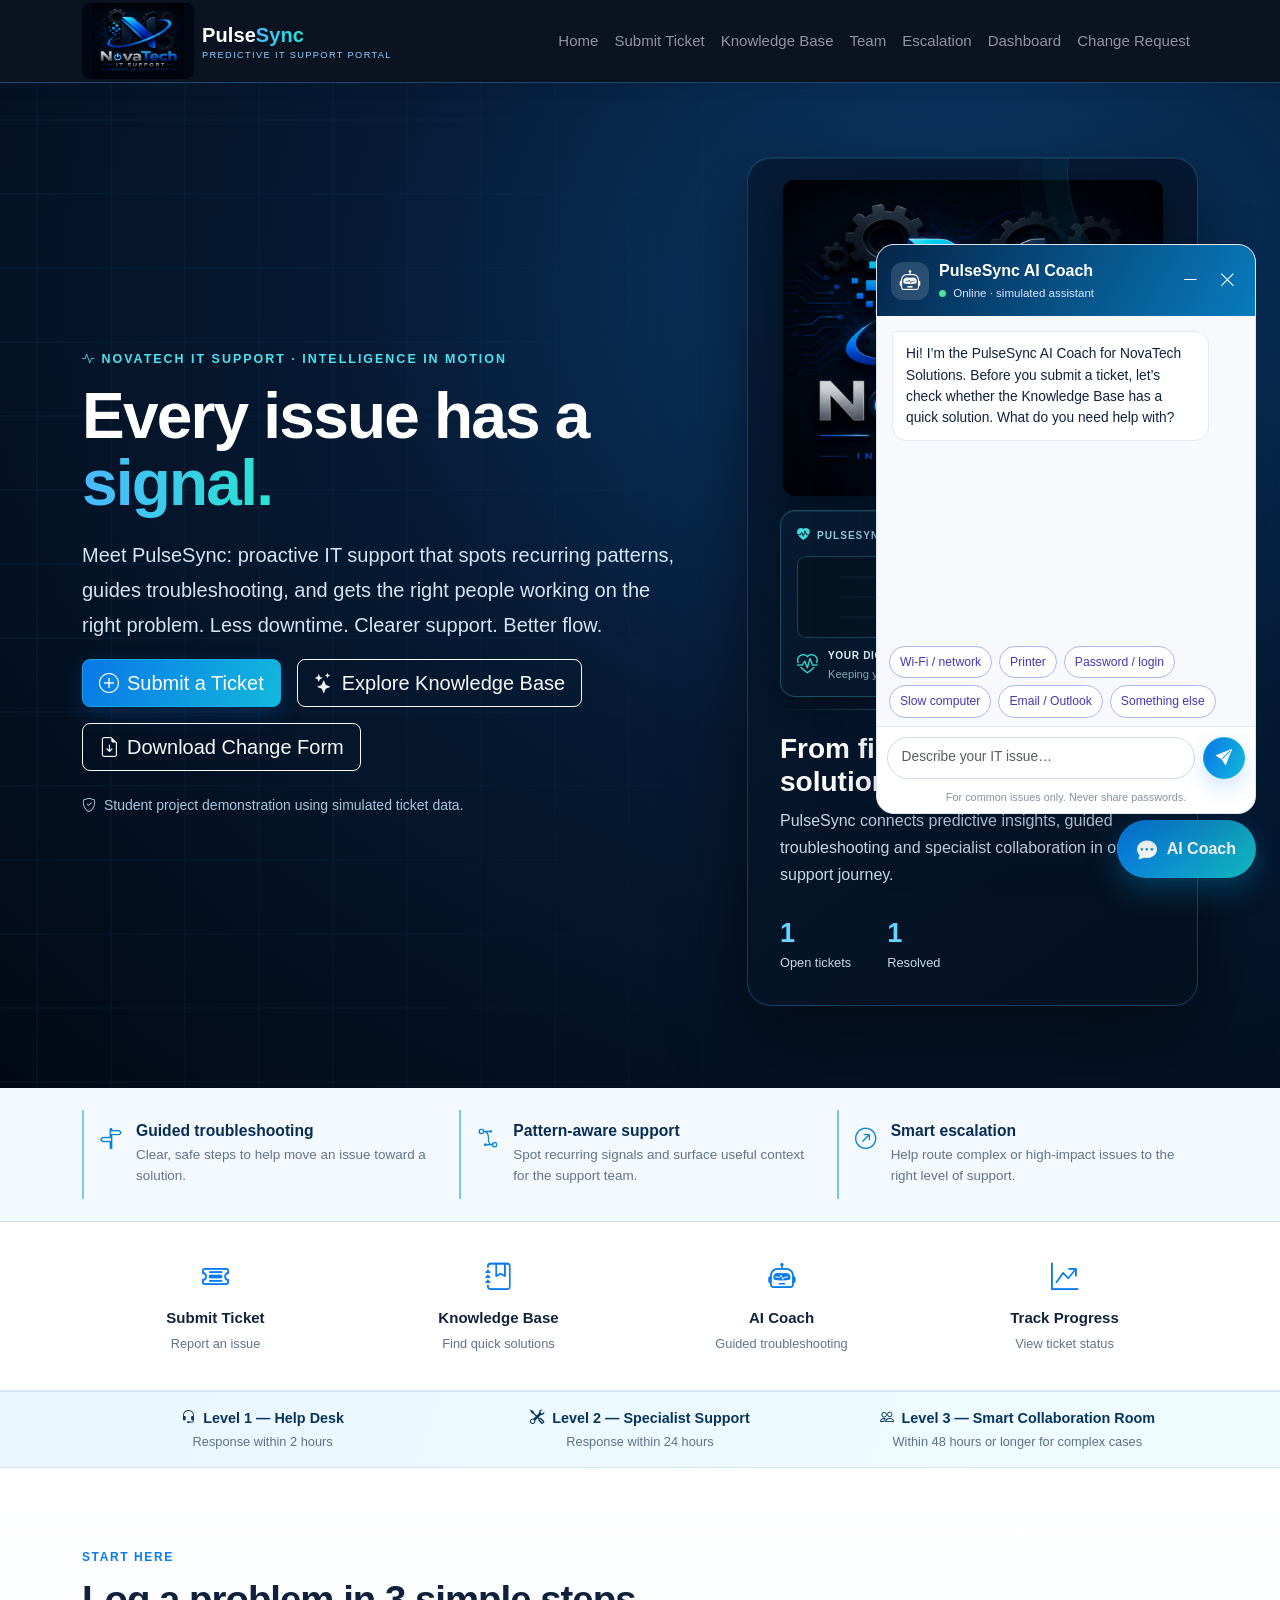
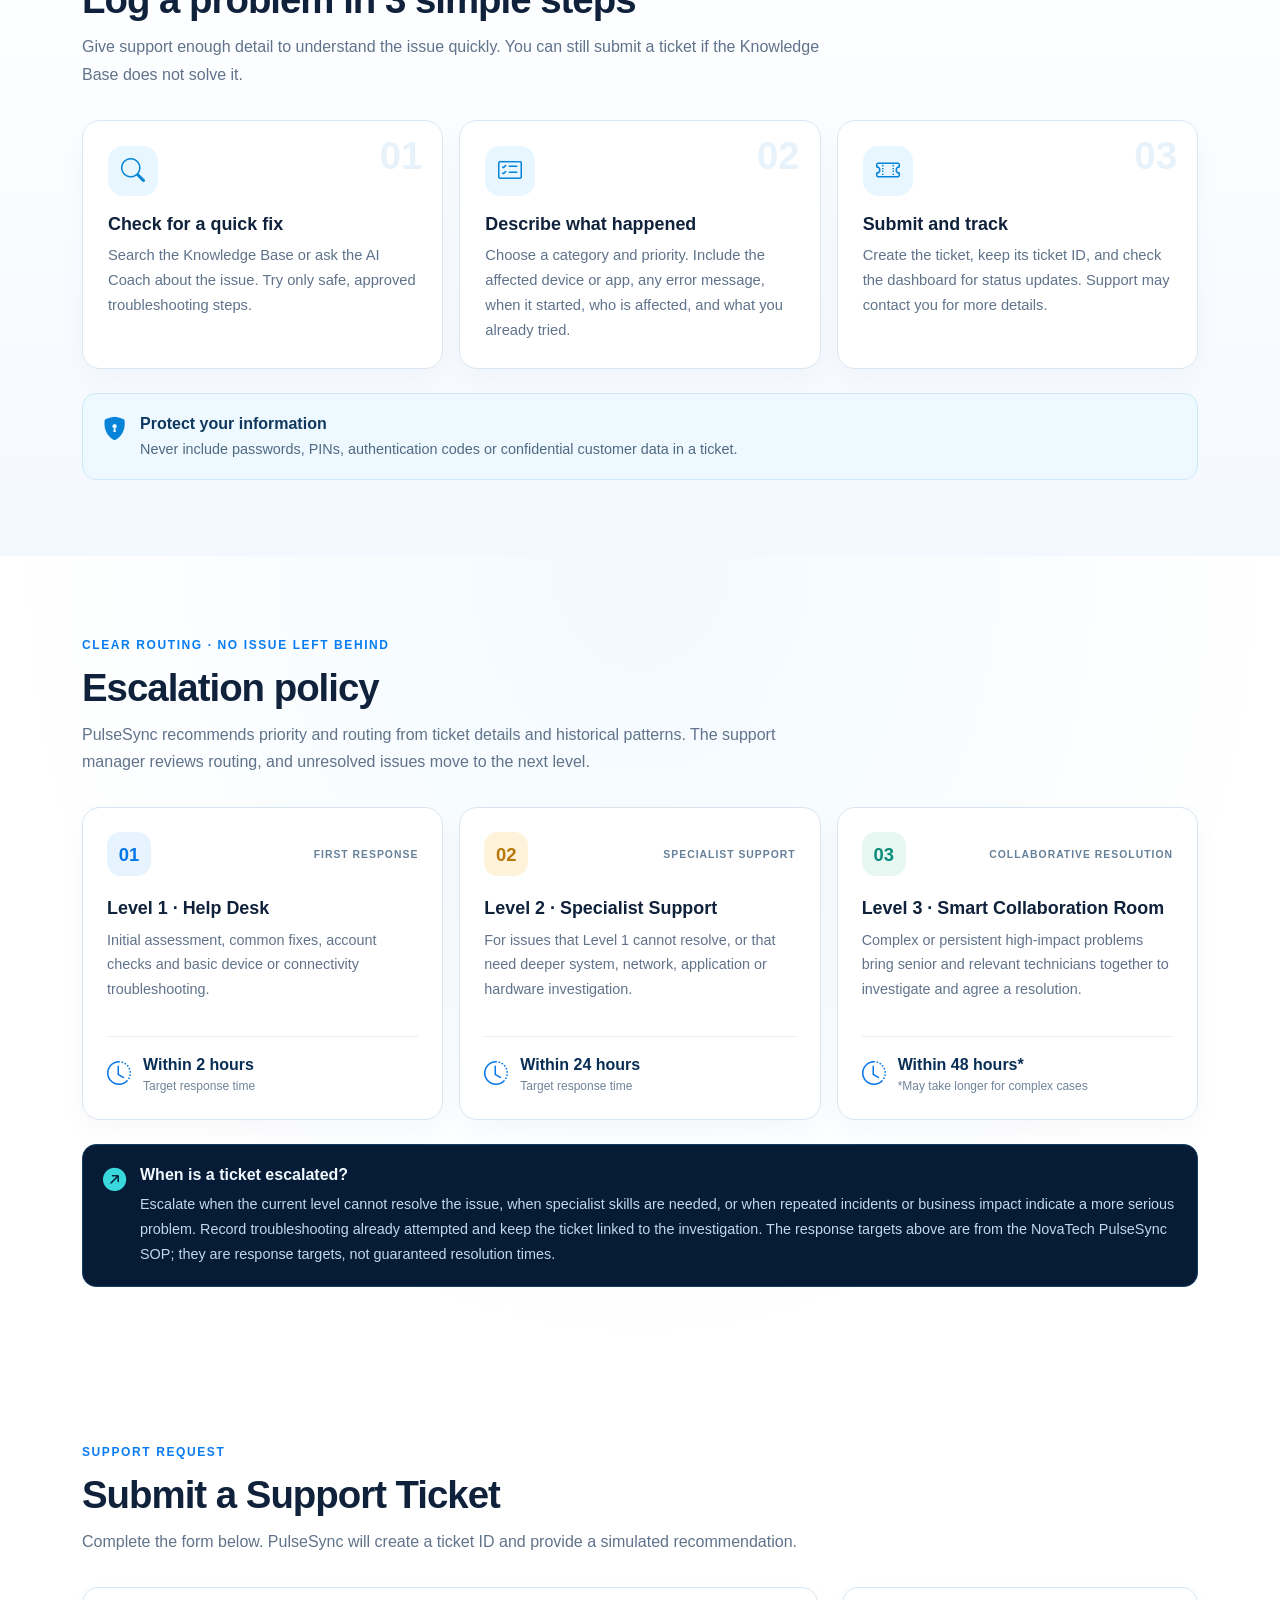
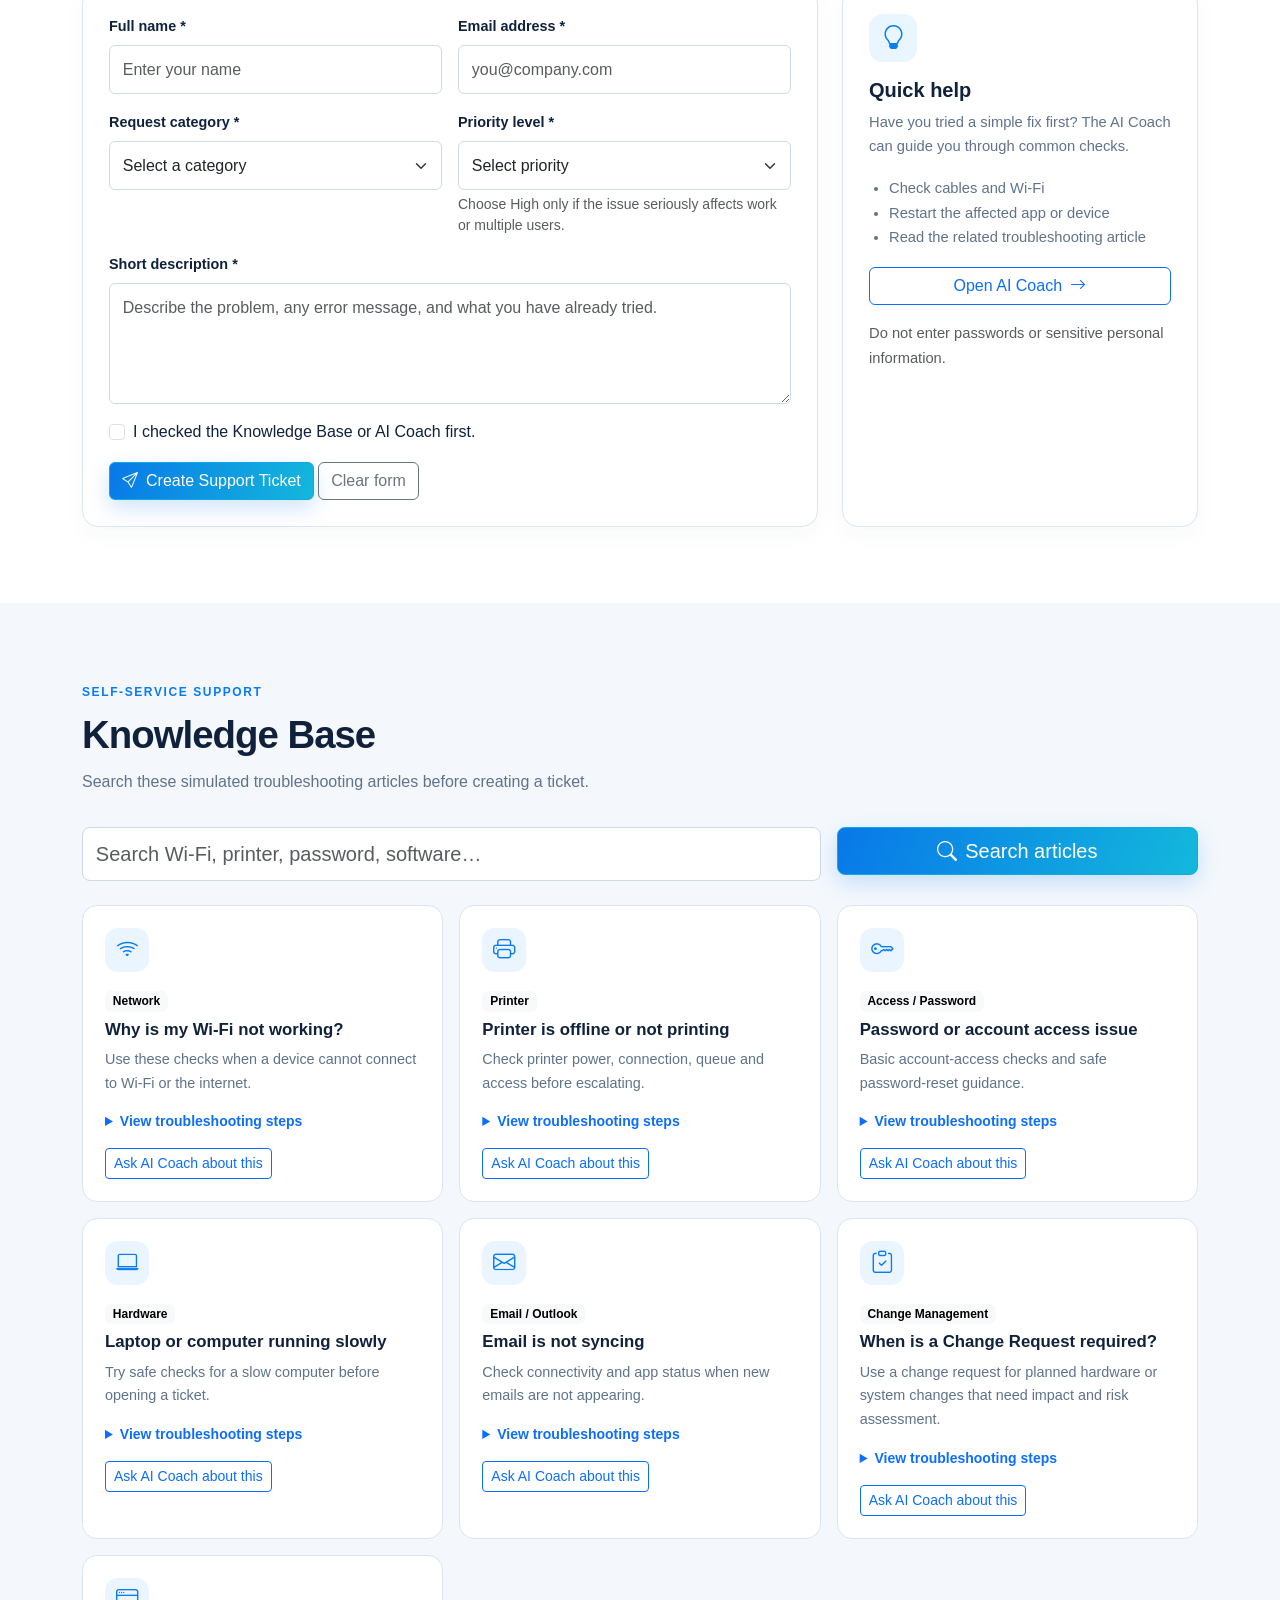
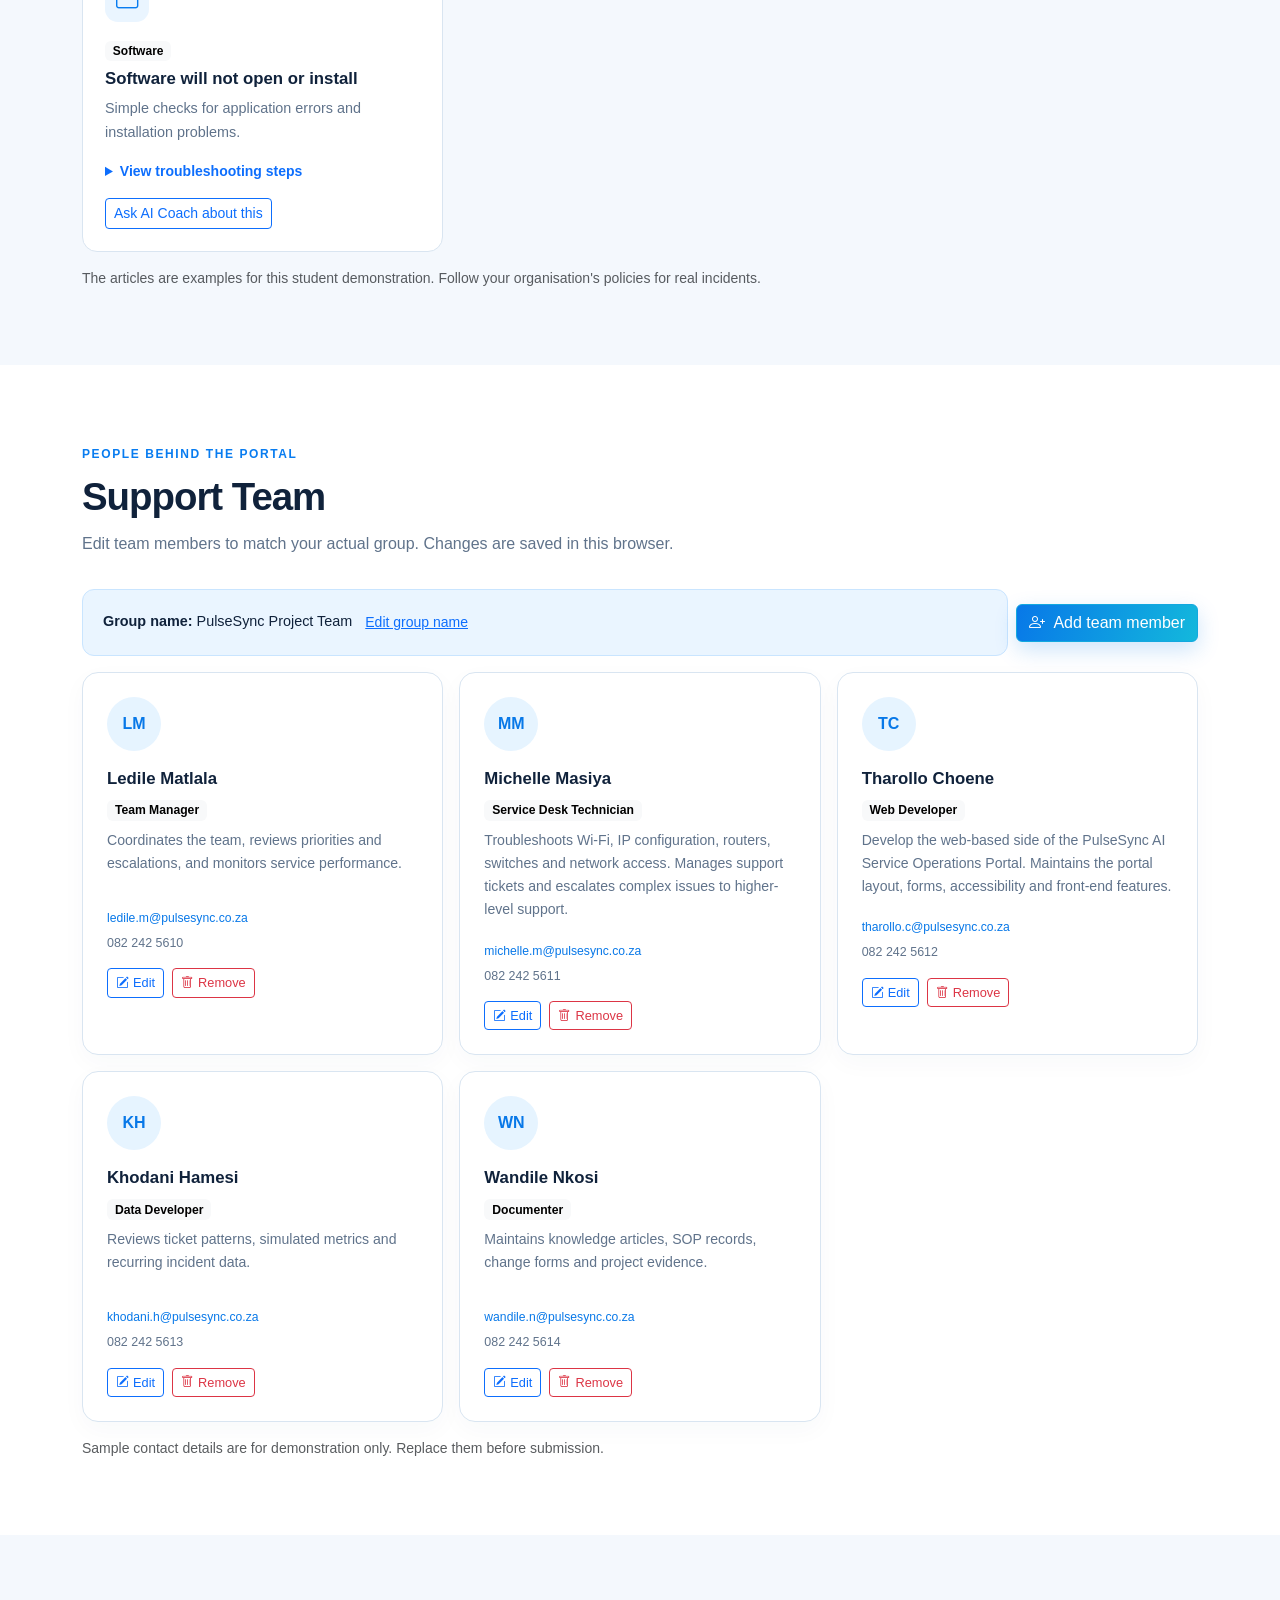
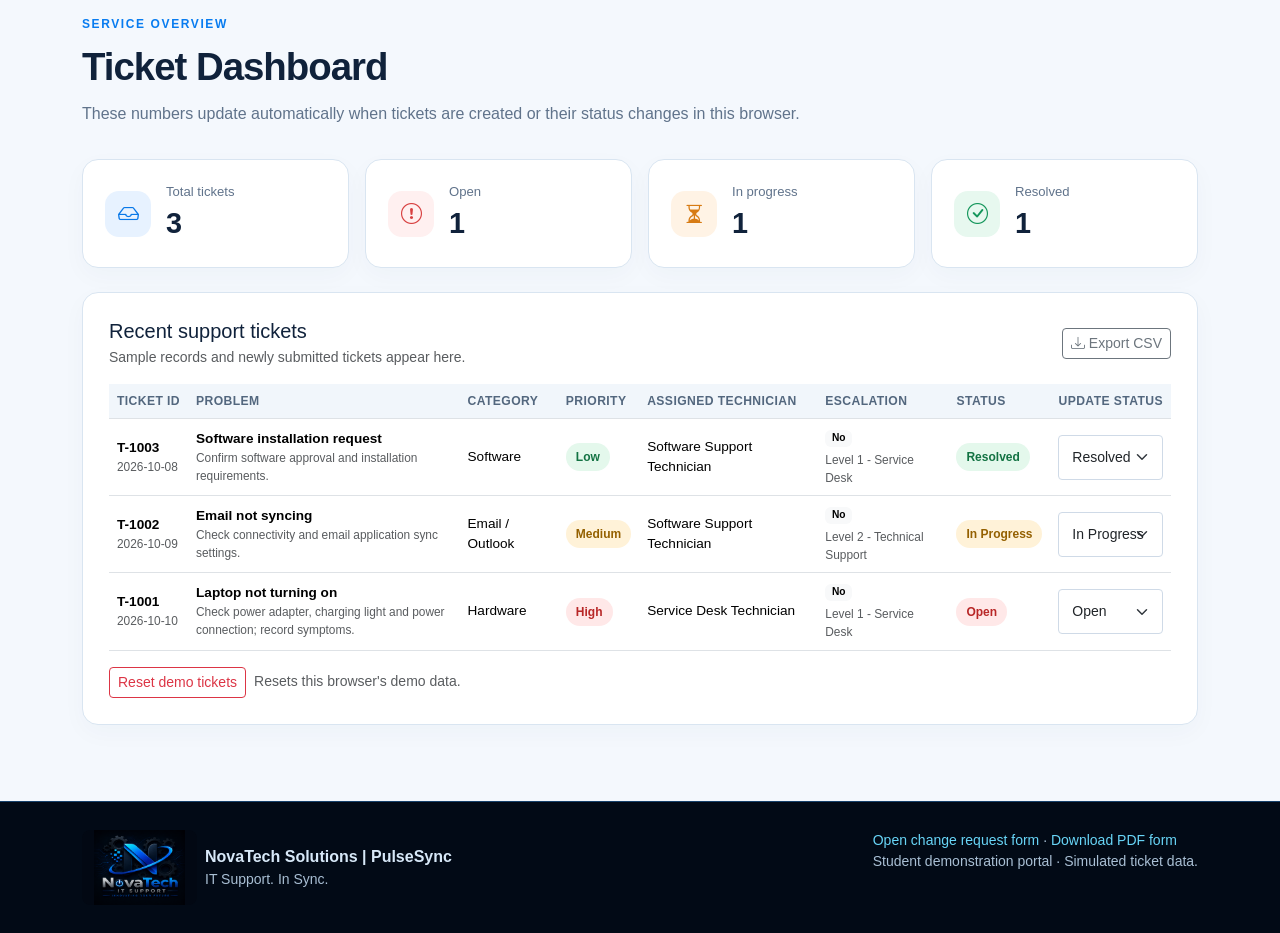
<file: pulsesync_website/index.html>
<!doctype html>
<html lang="en">
<head>
  <meta charset="utf-8"><meta name="viewport" content="width=device-width, initial-scale=1">
  <meta name="description" content="NovaTech Solutions PulseSync simulated IT service portal">
  <title>NovaTech Solutions | PulseSync IT Service Portal</title>
  <link href="https://cdn.jsdelivr.net/npm/bootstrap@5.3.3/dist/css/bootstrap.min.css" rel="stylesheet">
  <link href="https://cdn.jsdelivr.net/npm/bootstrap-icons@1.11.3/font/bootstrap-icons.min.css" rel="stylesheet">
  <link href="styles.css" rel="stylesheet">
</head>
<body>
<nav class="navbar navbar-expand-lg navbar-dark sticky-top site-nav">
  <div class="container"><a class="navbar-brand fw-bold d-flex align-items-center gap-2" href="#home"><img src="novatech-logo.png" class="brand-logo novatech-brand-logo" alt="NovaTech IT Support — Innovating Your Future"><span>Pulse<span class="brand-blue">Sync</span><small class="brand-subtitle d-block">PREDICTIVE IT SUPPORT PORTAL</small></span></a>
    <button class="navbar-toggler" type="button" data-bs-toggle="collapse" data-bs-target="#navMenu" aria-label="Toggle navigation"><span class="navbar-toggler-icon"></span></button>
    <div class="collapse navbar-collapse" id="navMenu"><ul class="navbar-nav ms-auto align-items-lg-center">
      <li class="nav-item"><a class="nav-link" href="#home">Home</a></li><li class="nav-item"><a class="nav-link" href="#submit-ticket">Submit Ticket</a></li><li class="nav-item"><a class="nav-link" href="#knowledge-base">Knowledge Base</a></li><li class="nav-item"><a class="nav-link" href="#team">Team</a></li><li class="nav-item"><a class="nav-link" href="#escalation-policy">Escalation</a></li><li class="nav-item"><a class="nav-link" href="#dashboard">Dashboard</a></li><li class="nav-item"><a class="nav-link" href="change-request.html">Change Request</a></li>
    </ul></div>
  </div>
</nav>
<main>
<section id="home" class="hero-section"><div class="container"><div class="row align-items-center g-4"><div class="col-lg-7"><span class="eyebrow"><i class="bi bi-activity"></i> NOVATECH IT SUPPORT · INTELLIGENCE IN MOTION</span><h1>Every issue has a <span>signal.</span></h1><p class="lead">Meet PulseSync: proactive IT support that spots recurring patterns, guides troubleshooting, and gets the right people working on the right problem. Less downtime. Clearer support. Better flow.</p><div class="d-flex flex-wrap gap-3"><a class="btn btn-primary btn-lg" href="#submit-ticket"><i class="bi bi-plus-circle me-2"></i>Submit a Ticket</a><a class="btn btn-outline-light btn-lg" href="#knowledge-base"><i class="bi bi-stars me-2"></i>Explore Knowledge Base</a><a class="btn btn-outline-light btn-lg" href="Change_Request_Form.pdf" download><i class="bi bi-file-earmark-arrow-down me-2"></i>Download Change Form</a></div><p class="small mt-4 mb-0 hero-note"><i class="bi bi-shield-check me-2"></i>Student project demonstration using simulated ticket data.</p></div><div class="col-lg-5"><div class="hero-card hero-brand-card"><img src="novatech-logo.png" class="hero-brand-image" alt="NovaTech IT Support — Innovating Your Future"><div class="life-monitor" role="img" aria-label="PulseSync life monitor illustration with a steady digital pulse"><div class="monitor-top"><span><i class="bi bi-heart-pulse-fill"></i> PULSESYNC · LIFE MONITOR</span><span class="monitor-status"><i></i> IN RHYTHM</span></div><div class="monitor-screen"><svg viewBox="0 0 240 72" aria-hidden="true" focusable="false"><path class="monitor-grid-line" d="M0 18H240M0 36H240M0 54H240M40 0V72M80 0V72M120 0V72M160 0V72M200 0V72"></path><path class="monitor-trace" d="M0 38H34L45 38L55 27L64 49L76 10L89 61L101 34L110 38H143L154 38L165 27L174 49L186 10L199 61L211 34L220 38H240"></path></svg></div><div class="monitor-readout"><i class="bi bi-heart-pulse"></i><span><strong>YOUR DIGITAL LIFE, IN RHYTHM</strong><small>Keeping your workday flowing</small></span><span class="monitor-flow">STEADY<br><small>FLOW</small></span></div></div><div class="hero-card-divider"></div><h3>From first signal to final solution.</h3><p>PulseSync connects predictive insights, guided troubleshooting and specialist collaboration in one support journey.</p><div class="mini-stats"><div><strong id="heroOpen">0</strong><span>Open tickets</span></div><div><strong id="heroResolved">0</strong><span>Resolved</span></div></div></div></div></div></div></section>
<section class="capability-strip" aria-label="PulseSync support capabilities"><div class="container"><div class="row g-3"><div class="col-md-4"><article class="capability-item"><i class="bi bi-signpost-split" aria-hidden="true"></i><div><h2>Guided troubleshooting</h2><p>Clear, safe steps to help move an issue toward a solution.</p></div></article></div><div class="col-md-4"><article class="capability-item"><i class="bi bi-bezier2" aria-hidden="true"></i><div><h2>Pattern-aware support</h2><p>Spot recurring signals and surface useful context for the support team.</p></div></article></div><div class="col-md-4"><article class="capability-item"><i class="bi bi-arrow-up-right-circle" aria-hidden="true"></i><div><h2>Smart escalation</h2><p>Help route complex or high-impact issues to the right level of support.</p></div></article></div></div></div></section>
<section class="feature-strip"><div class="container"><div class="row g-3 text-center"><div class="col-6 col-lg-3"><a href="#submit-ticket" class="feature-link"><i class="bi bi-ticket-detailed"></i><strong>Submit Ticket</strong><span>Report an issue</span></a></div><div class="col-6 col-lg-3"><a href="#knowledge-base" class="feature-link"><i class="bi bi-journal-bookmark"></i><strong>Knowledge Base</strong><span>Find quick solutions</span></a></div><div class="col-6 col-lg-3"><button class="feature-link feature-button" id="openChatFeature"><i class="bi bi-robot"></i><strong>AI Coach</strong><span>Guided troubleshooting</span></button></div><div class="col-6 col-lg-3"><a href="#dashboard" class="feature-link"><i class="bi bi-graph-up-arrow"></i><strong>Track Progress</strong><span>View ticket status</span></a></div></div></div></section>
<section class="sla-strip py-3"><div class="container"><div class="row g-3 text-center"><div class="col-12 col-md-4"><strong><i class="bi bi-headset me-2"></i>Level 1 — Help Desk</strong><span>Response within 2 hours</span></div><div class="col-12 col-md-4"><strong><i class="bi bi-tools me-2"></i>Level 2 — Specialist Support</strong><span>Response within 24 hours</span></div><div class="col-12 col-md-4"><strong><i class="bi bi-people me-2"></i>Level 3 — Smart Collaboration Room</strong><span>Within 48 hours or longer for complex cases</span></div></div></div></section>
<section id="how-to-log" class="section-pad howto-section"><div class="container"><div class="section-heading"><span class="eyebrow-dark">START HERE</span><h2>Log a problem in 3 simple steps</h2><p>Give support enough detail to understand the issue quickly. You can still submit a ticket if the Knowledge Base does not solve it.</p></div><div class="row g-3"><div class="col-md-4"><article class="howto-card"><span class="step-number">01</span><div class="howto-icon"><i class="bi bi-search"></i></div><h3>Check for a quick fix</h3><p>Search the Knowledge Base or ask the AI Coach about the issue. Try only safe, approved troubleshooting steps.</p></article></div><div class="col-md-4"><article class="howto-card"><span class="step-number">02</span><div class="howto-icon"><i class="bi bi-card-checklist"></i></div><h3>Describe what happened</h3><p>Choose a category and priority. Include the affected device or app, any error message, when it started, who is affected, and what you already tried.</p></article></div><div class="col-md-4"><article class="howto-card"><span class="step-number">03</span><div class="howto-icon"><i class="bi bi-ticket-perforated"></i></div><h3>Submit and track</h3><p>Create the ticket, keep its ticket ID, and check the dashboard for status updates. Support may contact you for more details.</p></article></div></div><div class="safety-note mt-4"><i class="bi bi-shield-lock-fill"></i><div><strong>Protect your information</strong><span>Never include passwords, PINs, authentication codes or confidential customer data in a ticket.</span></div></div></div></section>
<section id="escalation-policy" class="section-pad escalation-section"><div class="container"><div class="section-heading"><span class="eyebrow-dark">CLEAR ROUTING · NO ISSUE LEFT BEHIND</span><h2>Escalation policy</h2><p>PulseSync recommends priority and routing from ticket details and historical patterns. The support manager reviews routing, and unresolved issues move to the next level.</p></div><div class="row g-3"><div class="col-lg-4"><article class="escalation-card level-one"><div class="level-top"><span class="level-number">01</span><span class="level-tag">FIRST RESPONSE</span></div><h3>Level 1 · Help Desk</h3><p>Initial assessment, common fixes, account checks and basic device or connectivity troubleshooting.</p><div class="response-time"><i class="bi bi-clock-history"></i><span><strong>Within 2 hours</strong><small>Target response time</small></span></div></article></div><div class="col-lg-4"><article class="escalation-card level-two"><div class="level-top"><span class="level-number">02</span><span class="level-tag">SPECIALIST SUPPORT</span></div><h3>Level 2 · Specialist Support</h3><p>For issues that Level 1 cannot resolve, or that need deeper system, network, application or hardware investigation.</p><div class="response-time"><i class="bi bi-clock-history"></i><span><strong>Within 24 hours</strong><small>Target response time</small></span></div></article></div><div class="col-lg-4"><article class="escalation-card level-three"><div class="level-top"><span class="level-number">03</span><span class="level-tag">COLLABORATIVE RESOLUTION</span></div><h3>Level 3 · Smart Collaboration Room</h3><p>Complex or persistent high-impact problems bring senior and relevant technicians together to investigate and agree a resolution.</p><div class="response-time"><i class="bi bi-clock-history"></i><span><strong>Within 48 hours*</strong><small>*May take longer for complex cases</small></span></div></article></div></div><div class="escalation-rule mt-4"><i class="bi bi-arrow-up-right-circle-fill"></i><div><strong>When is a ticket escalated?</strong><p class="mb-0">Escalate when the current level cannot resolve the issue, when specialist skills are needed, or when repeated incidents or business impact indicate a more serious problem. Record troubleshooting already attempted and keep the ticket linked to the investigation. The response targets above are from the NovaTech PulseSync SOP; they are response targets, not guaranteed resolution times.</p></div></div></div></section>
<section id="submit-ticket" class="section-pad"><div class="container"><div class="section-heading"><span class="eyebrow-dark">SUPPORT REQUEST</span><h2>Submit a Support Ticket</h2><p>Complete the form below. PulseSync will create a ticket ID and provide a simulated recommendation.</p></div><div class="row g-4"><div class="col-lg-8"><div class="panel"><form id="ticketForm"><div class="row g-3"><div class="col-md-6"><label for="fullName" class="form-label">Full name *</label><input id="fullName" class="form-control" required placeholder="Enter your name"></div><div class="col-md-6"><label for="email" class="form-label">Email address *</label><input id="email" type="email" class="form-control" required placeholder="you@company.com"></div><div class="col-md-6"><label for="category" class="form-label">Request category *</label><select id="category" class="form-select" required><option value="">Select a category</option><option>Network</option><option>Hardware</option><option>Software</option><option>Access / Password</option><option>Email / Outlook</option><option>Printer</option><option>Other</option></select></div><div class="col-md-6"><label for="priority" class="form-label">Priority level *</label><select id="priority" class="form-select" required><option value="">Select priority</option><option>Low</option><option>Medium</option><option>High</option></select><div class="form-text">Choose High only if the issue seriously affects work or multiple users.</div></div><div class="col-12"><label for="description" class="form-label">Short description *</label><textarea id="description" class="form-control" rows="4" required placeholder="Describe the problem, any error message, and what you have already tried."></textarea></div><div class="col-12"><div class="form-check"><input class="form-check-input" type="checkbox" id="triedKB"><label class="form-check-label" for="triedKB">I checked the Knowledge Base or AI Coach first.</label></div></div><div class="col-12"><button class="btn btn-primary" type="submit"><i class="bi bi-send me-2"></i>Create Support Ticket</button> <button class="btn btn-outline-secondary" type="reset">Clear form</button></div></div></form><div id="ticketSuccess" class="alert alert-success mt-4 d-none" role="status"></div></div></div><div class="col-lg-4"><aside class="side-help"><div class="help-icon"><i class="bi bi-lightbulb"></i></div><h3>Quick help</h3><p>Have you tried a simple fix first? The AI Coach can guide you through common checks.</p><ul><li>Check cables and Wi-Fi</li><li>Restart the affected app or device</li><li>Read the related troubleshooting article</li></ul><button class="btn btn-outline-primary w-100" id="openChatSide">Open AI Coach <i class="bi bi-arrow-right ms-1"></i></button><p class="small text-muted mt-3 mb-0">Do not enter passwords or sensitive personal information.</p></aside></div></div></div></section>
<section id="knowledge-base" class="section-pad section-muted"><div class="container"><div class="section-heading"><span class="eyebrow-dark">SELF-SERVICE SUPPORT</span><h2>Knowledge Base</h2><p>Search these simulated troubleshooting articles before creating a ticket.</p></div><div class="row g-3 mb-4"><div class="col-md-8"><input id="kbSearch" class="form-control form-control-lg" placeholder="Search Wi-Fi, printer, password, software…" aria-label="Search knowledge base"></div><div class="col-md-4"><button class="btn btn-primary btn-lg w-100" id="kbSearchButton"><i class="bi bi-search me-2"></i>Search articles</button></div></div><div id="kbArticles" class="row g-3"></div><div class="small text-muted mt-3">The articles are examples for this student demonstration. Follow your organisation's policies for real incidents.</div></div></section>
<section id="team" class="section-pad"><div class="container"><div class="section-heading"><span class="eyebrow-dark">PEOPLE BEHIND THE PORTAL</span><h2>Support Team</h2><p>Edit team members to match your actual group. Changes are saved in this browser.</p></div>
<div class="d-flex flex-wrap justify-content-between align-items-center gap-2 mb-3"><div class="group-note flex-grow-1"><strong>Group name:</strong> <span id="groupNameText">PulseSync Project Team</span> <button class="btn btn-sm btn-link" id="editGroupName">Edit group name</button></div><button class="btn btn-primary" id="addMemberBtn"><i class="bi bi-person-plus me-2"></i>Add team member</button></div>
<p id="teamStorageNotice" class="alert alert-warning d-none" role="status" aria-live="polite"></p>
<div id="teamCards" class="row g-3"></div><div class="small text-muted mt-3">Sample contact details are for demonstration only. Replace them before submission.</div></div></section>
<section id="dashboard" class="section-pad section-muted"><div class="container"><div class="section-heading"><span class="eyebrow-dark">SERVICE OVERVIEW</span><h2>Ticket Dashboard</h2><p>These numbers update automatically when tickets are created or their status changes in this browser.</p></div><div class="row g-3 mb-4"><div class="col-6 col-lg-3"><div class="metric-card"><span class="metric-icon icon-blue"><i class="bi bi-inbox"></i></span><span class="metric-label">Total tickets</span><strong id="totalCount">0</strong></div></div><div class="col-6 col-lg-3"><div class="metric-card"><span class="metric-icon icon-red"><i class="bi bi-exclamation-circle"></i></span><span class="metric-label">Open</span><strong id="openCount">0</strong></div></div><div class="col-6 col-lg-3"><div class="metric-card"><span class="metric-icon icon-orange"><i class="bi bi-hourglass-split"></i></span><span class="metric-label">In progress</span><strong id="progressCount">0</strong></div></div><div class="col-6 col-lg-3"><div class="metric-card"><span class="metric-icon icon-green"><i class="bi bi-check-circle"></i></span><span class="metric-label">Resolved</span><strong id="resolvedCount">0</strong></div></div></div><div class="panel"><div class="d-flex justify-content-between align-items-center flex-wrap gap-2 mb-3"><div><h3 class="h5 mb-1">Recent support tickets</h3><p class="text-muted small mb-0">Sample records and newly submitted tickets appear here.</p></div><button class="btn btn-sm btn-outline-secondary" id="exportCsv"><i class="bi bi-download me-1"></i>Export CSV</button></div><div class="table-responsive"><table class="table align-middle"><thead><tr><th>Ticket ID</th><th>Problem</th><th>Category</th><th>Priority</th><th>Assigned technician</th><th>Escalation</th><th>Status</th><th>Update status</th></tr></thead><tbody id="ticketTableBody"></tbody></table></div><p id="emptyTickets" class="text-muted text-center py-4 d-none">No tickets yet. Submit a ticket to see it here.</p><button class="btn btn-sm btn-outline-danger" id="clearDemoData">Reset demo tickets</button><span class="small text-muted ms-2">Resets this browser's demo data.</span></div></div></section>


</main>
<div class="modal fade" id="teamMemberModal" tabindex="-1" aria-labelledby="teamMemberModalLabel" aria-hidden="true"><div class="modal-dialog modal-dialog-centered"><div class="modal-content"><form id="teamMemberForm"><div class="modal-header"><h2 class="modal-title fs-5" id="teamMemberModalLabel">Add team member</h2><button type="button" class="btn-close" data-bs-dismiss="modal" aria-label="Close"></button></div><div class="modal-body"><input type="hidden" id="memberId"><div class="mb-3"><label class="form-label" for="memberName">Full name *</label><input class="form-control" id="memberName" required maxlength="80"></div><div class="mb-3"><label class="form-label" for="memberRole">Role *</label><select class="form-select" id="memberRole" required><option>Team Manager</option><option>System Developer</option><option>Web Developer</option><option>Data Developer</option><option>Documenter</option><option>Network Support Technician</option><option>Service Desk Technician</option><option>Level 3 Specialist</option><option>Other</option></select></div><div class="mb-3"><label class="form-label" for="memberEmail">Simulated email *</label><input type="email" class="form-control" id="memberEmail" required placeholder="name@novatech.example"></div><div class="mb-3"><label class="form-label" for="memberPhone">Simulated contact number</label><input class="form-control" id="memberPhone" maxlength="30" placeholder="e.g. 082 000 0000"></div><div><label class="form-label" for="memberDescription">Role description</label><textarea class="form-control" id="memberDescription" rows="3" maxlength="300"></textarea></div></div><div class="modal-footer"><button type="button" class="btn btn-outline-secondary" data-bs-dismiss="modal">Cancel</button><button type="submit" class="btn btn-primary">Save member</button></div></form></div></div></div>
<footer class="site-footer"><div class="container d-flex flex-column flex-md-row justify-content-between gap-2"><div><div class="d-flex align-items-center gap-2"><img src="novatech-logo.png" class="footer-logo novatech-footer-logo" alt="NovaTech IT Support logo"><div><strong>NovaTech Solutions | PulseSync</strong><div class="small">IT Support. In Sync.</div></div></div></div><div class="small"><a class="footer-link" href="change-request.html">Open change request form</a> · <a class="footer-link" href="Change_Request_Form.pdf" download>Download PDF form</a><br>Student demonstration portal · Simulated ticket data.</div></div></footer>
<!-- Chatbot opens automatically on first visit; the launcher remains available. -->
<div class="chat-launcher-wrap"><button id="chatLauncher" class="chat-launcher" aria-label="Open PulseSync AI Coach"><i class="bi bi-chat-dots-fill"></i><span>AI Coach</span></button></div>
<section id="chatWindow" class="chat-window" aria-label="PulseSync AI Coach" aria-live="polite"><div class="chat-header"><div class="bot-avatar"><i class="bi bi-robot"></i></div><div class="flex-grow-1"><strong>PulseSync AI Coach</strong><div class="chat-online"><span></span> Online · simulated assistant</div></div><button id="chatMinimize" class="chat-close" aria-label="Minimize chatbot"><i class="bi bi-dash-lg"></i></button><button id="chatClose" class="chat-close" aria-label="Close chatbot"><i class="bi bi-x-lg"></i></button></div><div id="chatMessages" class="chat-messages"></div><div id="chatQuickReplies" class="chat-quick-replies"></div><form id="chatForm" class="chat-input-row"><input id="chatInput" class="form-control" placeholder="Describe your IT issue…" autocomplete="off" aria-label="Type your message"><button class="btn btn-primary" type="submit" aria-label="Send message"><i class="bi bi-send-fill"></i></button></form><div class="chat-disclaimer">For common issues only. Never share passwords.</div></section>
<script src="https://cdn.jsdelivr.net/npm/bootstrap@5.3.3/dist/js/bootstrap.bundle.min.js"></script><script src="app.js"></script>
</body></html>
</file>
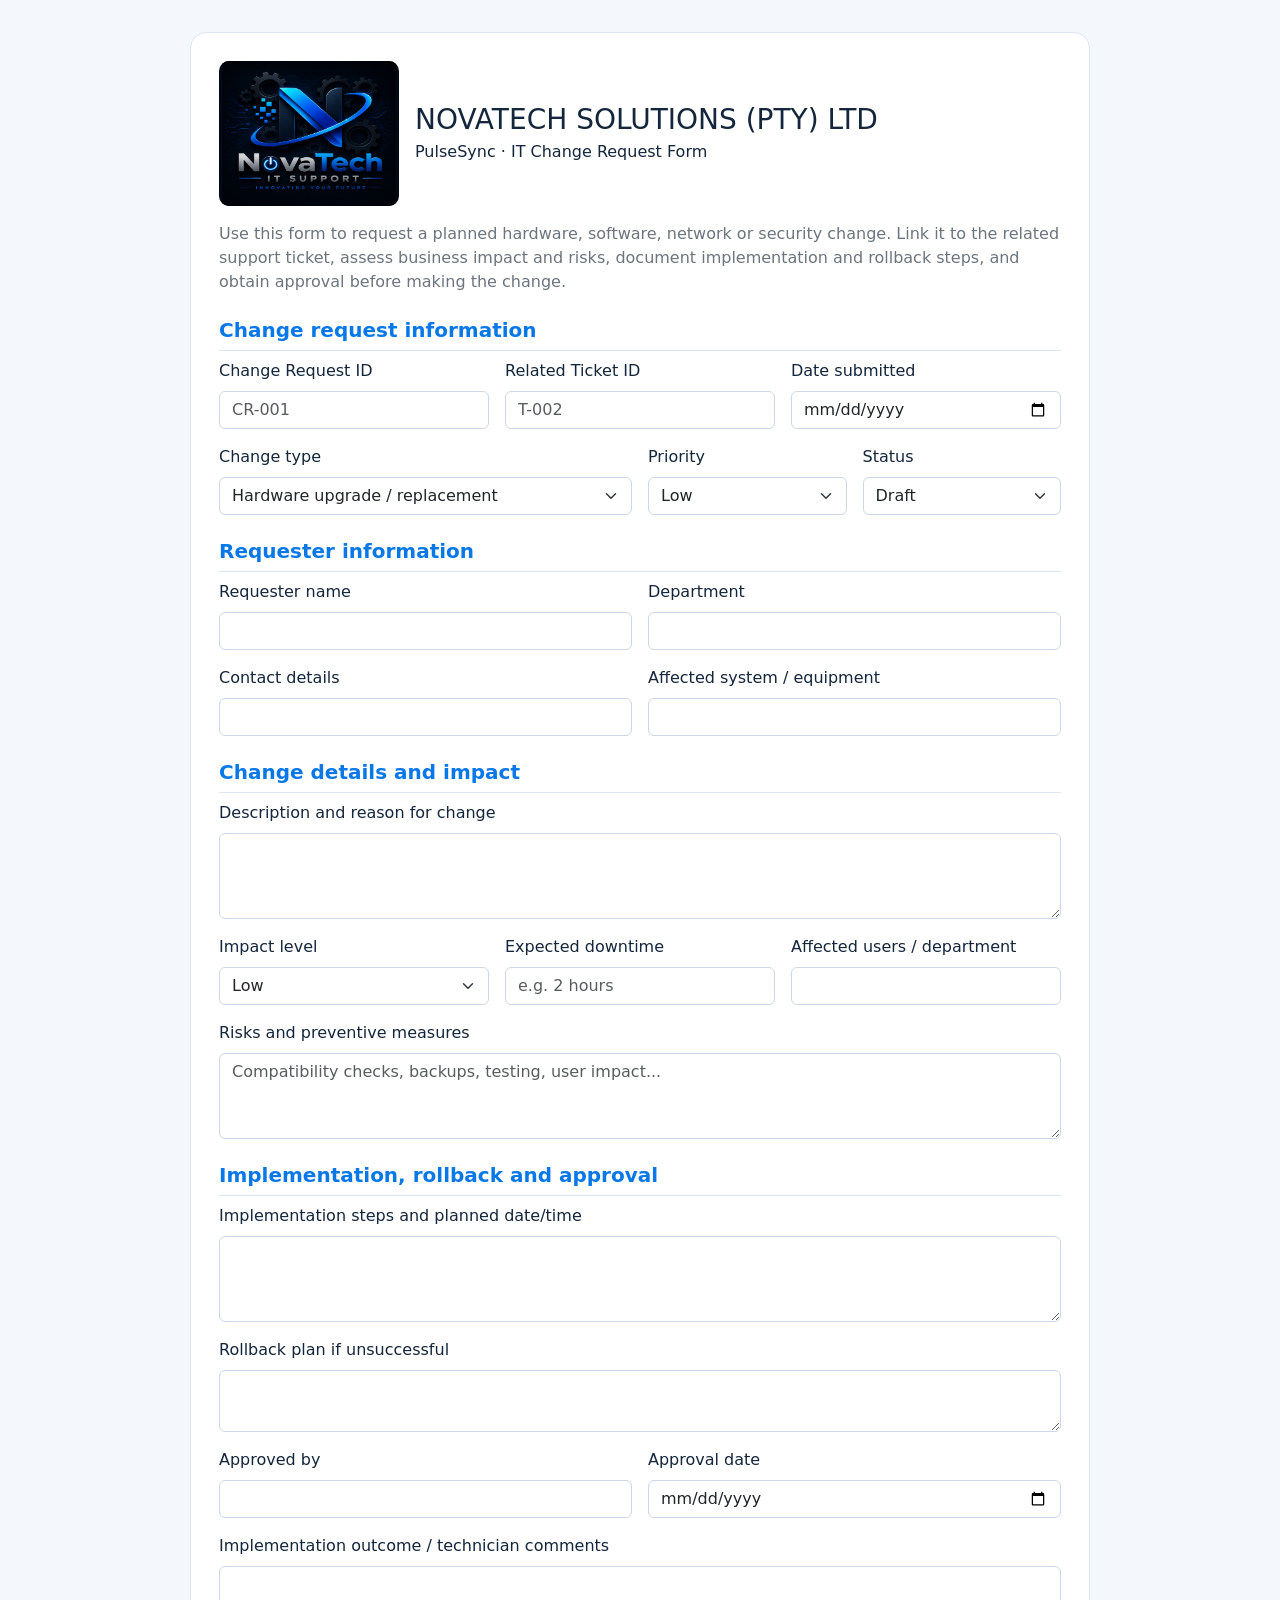
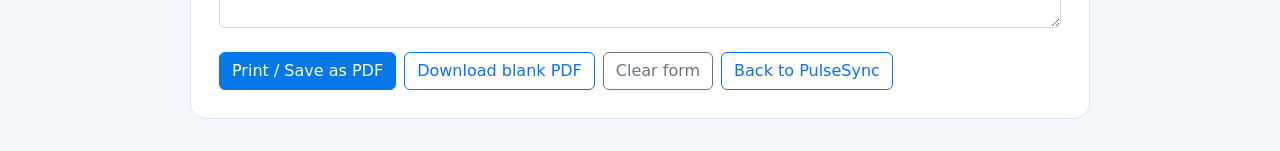
<file: pulsesync_website/change-request.html>
<!doctype html><html lang="en"><head><meta charset="utf-8"><meta name="viewport" content="width=device-width, initial-scale=1"><title>NovaTech Change Request Form</title><link href="https://cdn.jsdelivr.net/npm/bootstrap@5.3.3/dist/css/bootstrap.min.css" rel="stylesheet"><style>body{background:#f4f8fd;color:#14263b}.form-wrap{max-width:900px;margin:32px auto;background:white;border:1px solid #dce6f1;border-radius:16px;padding:28px}h1{color:#082c54}.section-title{color:#0878e8;font-weight:700;border-bottom:1px solid #dce6f1;padding-bottom:8px;margin-top:24px}@media print{.no-print{display:none}.form-wrap{border:0;margin:0}}.change-logo{width:180px;max-height:145px;object-fit:contain;background:#020a16;border-radius:10px}@media(max-width:600px){.change-logo{width:110px}}.form-control,.form-select{border-color:#cbd8e7} .btn-primary{background:#0878e8;border-color:#0878e8}\n</style></head><body><main class="form-wrap"><div class="d-flex align-items-center gap-3 mb-3"><img src="novatech-logo.png" class="change-logo" alt="NovaTech IT Support logo"><div><h1 class="h3 mb-1">NOVATECH SOLUTIONS (PTY) LTD</h1><p class="mb-0">PulseSync · IT Change Request Form</p></div></div><p class="text-secondary">Use this form to request a planned hardware, software, network or security change. Link it to the related support ticket, assess business impact and risks, document implementation and rollback steps, and obtain approval before making the change.</p><form><h2 class="h5 section-title">Change request information</h2><div class="row g-3"><div class="col-md-4"><label class="form-label">Change Request ID</label><input class="form-control" placeholder="CR-001"></div><div class="col-md-4"><label class="form-label">Related Ticket ID</label><input class="form-control" placeholder="T-002"></div><div class="col-md-4"><label class="form-label">Date submitted</label><input class="form-control" type="date"></div><div class="col-md-6"><label class="form-label">Change type</label><select class="form-select"><option>Hardware upgrade / replacement</option><option>Software change</option><option>Network configuration</option><option>Security change</option><option>Other</option></select></div><div class="col-md-3"><label class="form-label">Priority</label><select class="form-select"><option>Low</option><option>Medium</option><option>High</option></select></div><div class="col-md-3"><label class="form-label">Status</label><select class="form-select"><option>Draft</option><option>Pending approval</option><option>Approved</option><option>Implemented</option><option>Rolled back</option></select></div></div><h2 class="h5 section-title">Requester information</h2><div class="row g-3"><div class="col-md-6"><label class="form-label">Requester name</label><input class="form-control"></div><div class="col-md-6"><label class="form-label">Department</label><input class="form-control"></div><div class="col-md-6"><label class="form-label">Contact details</label><input class="form-control"></div><div class="col-md-6"><label class="form-label">Affected system / equipment</label><input class="form-control"></div></div><h2 class="h5 section-title">Change details and impact</h2><div class="mb-3"><label class="form-label">Description and reason for change</label><textarea class="form-control" rows="3"></textarea></div><div class="row g-3"><div class="col-md-4"><label class="form-label">Impact level</label><select class="form-select"><option>Low</option><option>Medium</option><option>High</option></select></div><div class="col-md-4"><label class="form-label">Expected downtime</label><input class="form-control" placeholder="e.g. 2 hours"></div><div class="col-md-4"><label class="form-label">Affected users / department</label><input class="form-control"></div><div class="col-12"><label class="form-label">Risks and preventive measures</label><textarea class="form-control" rows="3" placeholder="Compatibility checks, backups, testing, user impact..."></textarea></div></div><h2 class="h5 section-title">Implementation, rollback and approval</h2><div class="mb-3"><label class="form-label">Implementation steps and planned date/time</label><textarea class="form-control" rows="3"></textarea></div><div class="mb-3"><label class="form-label">Rollback plan if unsuccessful</label><textarea class="form-control" rows="2"></textarea></div><div class="row g-3"><div class="col-md-6"><label class="form-label">Approved by</label><input class="form-control"></div><div class="col-md-6"><label class="form-label">Approval date</label><input class="form-control" type="date"></div><div class="col-12"><label class="form-label">Implementation outcome / technician comments</label><textarea class="form-control" rows="2"></textarea></div></div><div class="d-flex flex-wrap gap-2 mt-4 no-print"><button type="button" class="btn btn-primary" onclick="window.print()">Print / Save as PDF</button><a class="btn btn-outline-primary" href="Change_Request_Form.pdf" download>Download blank PDF</a><button type="reset" class="btn btn-outline-secondary">Clear form</button><a class="btn btn-outline-primary" href="index.html">Back to PulseSync</a></div></form></main></body></html>
</file>
<file: pulsesync_website/styles.css>
:root{--navy:#082c54;--blue:#0878e8;--cyan:#31b9ef;--ink:#15263b;--muted:#63748a;--pale:#f3f7fc;--border:#dce6f1;--purple:#5947d8}*{box-sizing:border-box}html{scroll-behavior:smooth;scroll-padding-top:78px}body{font-family:Arial,Helvetica,sans-serif;color:var(--ink);background:#fff}.site-nav{background:#082c54;box-shadow:0 3px 14px #001b3833}.navbar-brand{letter-spacing:.1px}.brand-pulse{font-size:1.7rem;color:var(--cyan);vertical-align:middle}.brand-light{font-weight:400;color:#c6e8ff}.nav-link{font-size:.94rem}.hero-section{padding:76px 0 70px;background:radial-gradient(circle at 85% 25%,#124f85 0,#082c54 45%,#061d39 100%);color:white;overflow:hidden}.eyebrow{display:inline-block;color:#8cddff;font-size:.78rem;font-weight:700;letter-spacing:1.7px;margin-bottom:14px}.hero-section h1{font-size:clamp(2.5rem,5vw,4.4rem);font-weight:800;line-height:1.04;letter-spacing:-1.8px;margin-bottom:22px}.hero-section h1 span{color:#49c1ff}.hero-section .lead{max-width:610px;color:#d4e5f5;line-height:1.75}.hero-note{color:#a9c5df}.btn-primary{background:#0878e8;border-color:#0878e8}.btn-primary:hover{background:#0666c7;border-color:#0666c7}.hero-card{background:#ffffff10;border:1px solid #ffffff35;border-radius:24px;padding:32px;backdrop-filter:blur(6px);box-shadow:0 20px 60px #00152a44}.pulse-symbol{width:74px;height:74px;border-radius:20px;display:grid;place-items:center;background:#1da8f52c;color:#60d0ff;font-size:2.5rem;margin-bottom:25px}.hero-card h3{font-weight:700}.hero-card p{color:#c7d9e9;line-height:1.7}.mini-stats{display:flex;gap:36px;margin-top:24px}.mini-stats div{display:flex;flex-direction:column}.mini-stats strong{font-size:1.7rem;color:#65d4ff}.mini-stats span{font-size:.8rem;color:#c5d7e8}.feature-strip{background:#fff;border-bottom:1px solid var(--border);padding:18px 0}.feature-link{width:100%;height:100%;display:flex;flex-direction:column;align-items:center;gap:5px;padding:17px 10px;text-decoration:none;color:var(--ink);background:transparent;border:0;border-radius:12px}.feature-link:hover{background:#f0f7ff;color:var(--blue)}.feature-link>i{font-size:1.7rem;color:var(--blue);margin-bottom:3px}.feature-link strong{font-size:.94rem}.feature-link span{font-size:.8rem;color:var(--muted)}.section-pad{padding:76px 0}.section-muted{background:#f4f8fd}.section-heading{max-width:760px;margin-bottom:32px}.eyebrow-dark{font-size:.75rem;font-weight:800;letter-spacing:1.6px;color:var(--blue)}.section-heading h2{font-size:clamp(1.9rem,3vw,2.65rem);font-weight:800;letter-spacing:-.8px;margin:9px 0 10px}.section-heading p{color:var(--muted);line-height:1.7;margin:0}.panel,.side-help,.team-card,.metric-card{background:white;border:1px solid var(--border);border-radius:16px;box-shadow:0 8px 25px #19385a08}.panel{padding:26px}.form-label{font-weight:700;font-size:.9rem}.form-control,.form-select{border-color:#cfdae7;padding:.7rem .8rem}.form-control:focus,.form-select:focus{border-color:#69b8ff;box-shadow:0 0 0 .2rem #0878e81b}.side-help{padding:26px;height:100%}.help-icon{width:48px;height:48px;border-radius:14px;background:#e9f5ff;color:var(--blue);display:grid;place-items:center;font-size:1.5rem;margin-bottom:16px}.side-help h3{font-size:1.25rem;font-weight:800}.side-help p,.side-help li{color:var(--muted);font-size:.92rem;line-height:1.65}.side-help ul{padding-left:20px;margin:18px 0}.kb-card{height:100%;padding:22px;background:#fff;border:1px solid var(--border);border-radius:15px;transition:transform .15s,box-shadow .15s}.kb-card:hover{transform:translateY(-3px);box-shadow:0 10px 24px #183c6012}.kb-icon{width:44px;height:44px;border-radius:13px;display:grid;place-items:center;background:#eaf5ff;color:var(--blue);font-size:1.4rem;margin-bottom:16px}.kb-card h3{font-size:1.05rem;font-weight:800}.kb-card p{font-size:.9rem;color:var(--muted);line-height:1.65}.kb-card .kb-steps{font-size:.86rem;background:#f5f9fd;padding:12px;border-radius:10px;white-space:pre-line}.team-card{padding:24px;height:100%}.team-avatar{width:54px;height:54px;border-radius:16px;background:#e6f4ff;color:#0878e8;display:grid;place-items:center;font-weight:800;margin-bottom:18px}.team-card h3{font-size:1.05rem;font-weight:800}.team-card p{font-size:.88rem;color:var(--muted);line-height:1.65;min-height:88px}.team-card span{font-size:.76rem;color:#0878e8;overflow-wrap:anywhere}.group-note{padding:17px 20px;background:#eaf5ff;border:1px solid #c9e5ff;border-radius:12px;font-size:.9rem;line-height:1.7}.metric-card{padding:22px;height:100%;display:grid;grid-template-columns:48px 1fr;column-gap:13px;align-items:center}.metric-icon{grid-row:span 2;width:46px;height:46px;border-radius:14px;display:grid;place-items:center;font-size:1.3rem}.icon-blue{background:#e7f2ff;color:#0878e8}.icon-red{background:#fff0f0;color:#d84040}.icon-orange{background:#fff3e5;color:#d77b13}.icon-green{background:#e7f8ef;color:#14965b}.metric-label{font-size:.82rem;color:var(--muted)}.metric-card strong{font-size:1.8rem}.table thead th{background:#f1f6fb;color:#53677e;font-size:.76rem;text-transform:uppercase;letter-spacing:.4px;white-space:nowrap}.table td{font-size:.85rem}.priority-badge,.status-badge{display:inline-block;border-radius:30px;padding:5px 10px;font-size:.75rem;font-weight:700;white-space:nowrap}.priority-high{background:#ffe8e8;color:#b82727}.priority-medium{background:#fff2d8;color:#946000}.priority-low{background:#e4f8ec;color:#137343}.status-open{background:#ffe8e8;color:#b82727}.status-progress{background:#fff2d8;color:#946000}.status-resolved{background:#e4f8ec;color:#137343}.site-footer{padding:28px 0;background:#061d39;color:#d7e8f8}.site-footer .small{color:#a9bfd4}.chat-launcher-wrap{position:fixed;right:24px;bottom:22px;z-index:1030}.chat-launcher{display:flex;align-items:center;gap:10px;border:0;border-radius:50px;padding:14px 20px;background:linear-gradient(135deg,#6355ed,#392cc1);color:#fff;font-weight:700;box-shadow:0 9px 28px #3524b955}.chat-launcher i{font-size:1.25rem}.chat-window{position:fixed;right:24px;bottom:86px;width:min(380px,calc(100vw - 28px));height:min(570px,calc(100dvh - 125px));z-index:1040;background:#fff;border-radius:18px;box-shadow:0 18px 60px #061d3940;border:1px solid #dce4f0;display:none;overflow:hidden;flex-direction:column}.chat-window.open{display:flex;animation:chatIn .18s ease-out}@keyframes chatIn{from{opacity:0;transform:translateY(8px)}to{opacity:1;transform:translateY(0)}}.chat-header{display:flex;align-items:center;gap:10px;padding:14px;background:linear-gradient(120deg,#5145cf,#2d39b8);color:white}.bot-avatar{width:38px;height:38px;display:grid;place-items:center;background:#ffffff24;border-radius:12px;font-size:1.3rem}.chat-online{font-size:.72rem;color:#dce6ff;margin-top:2px}.chat-online span{display:inline-block;width:7px;height:7px;background:#49e69a;border-radius:50%;margin-right:4px}.chat-close{border:0;color:#fff;background:transparent;font-size:1.05rem;padding:5px}.chat-messages{padding:15px;overflow-y:auto;flex:1;background:#f7f9fd;display:flex;flex-direction:column;gap:12px}.chat-message{max-width:91%;padding:11px 13px;border-radius:14px;font-size:.86rem;line-height:1.55;white-space:pre-line;overflow-wrap:anywhere}.chat-message.bot{align-self:flex-start;background:#fff;border:1px solid #e3e9f2;border-top-left-radius:4px}.chat-message.user{align-self:flex-end;background:#5145cf;color:white;border-top-right-radius:4px}.chat-quick-replies{padding:4px 12px 8px;display:flex;flex-wrap:wrap;gap:7px;background:#f7f9fd}.quick-reply{border:1px solid #aab7ee;color:#4438b4;background:#fff;border-radius:20px;padding:6px 10px;font-size:.76rem}.quick-reply:hover{background:#eeedff}.chat-input-row{display:flex;gap:8px;padding:10px;border-top:1px solid #e5eaf2}.chat-input-row .form-control{border-radius:22px;font-size:.86rem;padding:.6rem .85rem}.chat-input-row .btn{border-radius:50%;width:42px;height:42px;flex-shrink:0}.chat-disclaimer{text-align:center;font-size:.68rem;color:#8592a3;padding:0 8px 8px}.no-results{padding:24px;color:var(--muted);text-align:center}@media(max-width:767px){.hero-section{padding:55px 0}.hero-card{padding:24px}.section-pad{padding:55px 0}.panel{padding:19px}.chat-launcher-wrap{right:14px;bottom:14px}.chat-window{right:14px;bottom:78px}.team-card p{min-height:0}.metric-card{padding:15px;grid-template-columns:40px 1fr;column-gap:9px}.metric-icon{width:38px;height:38px}.metric-card strong{font-size:1.5rem}}

/* PulseSync brand, SLA strip and editable team directory */
.brand-logo{width:48px;height:42px;object-fit:contain}.brand-blue{color:#32baff}.brand-subtitle{font-size:.62rem;letter-spacing:1.2px;color:#c4e6ff;font-weight:400;line-height:1.2}.footer-logo{width:55px;height:44px;object-fit:contain}.sla-strip{background:#eaf5ff;border-top:1px solid #d5eaff;border-bottom:1px solid #d5eaff}.sla-strip .col-md-4{display:flex;flex-direction:column;gap:3px}.sla-strip strong{font-size:.9rem;color:#083b70}.sla-strip span{font-size:.8rem;color:#5d7187}.team-card{position:relative}.team-card .team-actions{display:flex;gap:8px;margin-top:16px}.team-card .team-phone{font-size:.78rem;color:var(--muted);display:block;margin-top:5px}.team-card .team-role-desc{min-height:60px}.team-card .team-avatar{border-radius:50%;font-size:1rem}.team-card .btn{font-size:.8rem}.modal-content{border:0;border-radius:16px;box-shadow:0 18px 60px #061d3940}.modal-header{background:#f3f8ff;border-bottom:1px solid var(--border)}


/* NovaTech identity refresh — applied to the original PulseSync website, not the separate refreshed build */
:root{--navy:#041226;--blue:#087cf0;--cyan:#18d6ed;--ink:#10223b;--muted:#60738b;--pale:#f2f7fc;--border:#d9e5f1}
.site-nav{background:rgba(2,10,24,.96);backdrop-filter:blur(14px);border-bottom:1px solid #1b4771}
.brand-logo.novatech-brand-logo{width:112px;height:76px;object-fit:contain;border-radius:8px;background:#020813;margin:-10px 0}
.brand-subtitle{color:#8ccfff;letter-spacing:1.35px;font-size:.58rem}
.brand-blue{background:linear-gradient(100deg,#48b9ff,#22e5d3);background-clip:text;-webkit-background-clip:text;color:transparent}
.hero-section{position:relative;background:radial-gradient(ellipse at 75% 20%,#0b3d70 0%,#061a34 44%,#020914 100%);padding:74px 0 82px}
.hero-section:before{content:"";position:absolute;inset:0;pointer-events:none;opacity:.2;background-image:linear-gradient(90deg,transparent 49%,#1b8cce 50%,transparent 51%),linear-gradient(0deg,transparent 49%,#1b8cce 50%,transparent 51%);background-size:74px 74px;mask-image:linear-gradient(to right,black,transparent 70%)}
.hero-section .container{position:relative;z-index:1}
.hero-section h1 span{background:linear-gradient(90deg,#4ab9ff,#29e2d0);background-clip:text;-webkit-background-clip:text;color:transparent}
.eyebrow{color:#4ce4ee;letter-spacing:2px}
.btn-primary{background:linear-gradient(110deg,#0878e8,#13b8dc);border-color:#13a8df;box-shadow:0 8px 22px #0878e833}
.btn-primary:hover{background:linear-gradient(110deg,#0666c7,#0797b7);border-color:#0797b7;transform:translateY(-1px)}
.btn,.feature-link,.kb-card,.team-card,.metric-card,.escalation-card{transition:transform .2s ease,box-shadow .2s ease,border-color .2s ease}
.hero-card{background:linear-gradient(145deg,#071b35eF,#041020f2);border:1px solid #2382b966;box-shadow:0 25px 75px #0008, inset 0 1px #b8efff18}
.hero-brand-card{overflow:hidden;position:relative}
.hero-brand-card:after{content:"";position:absolute;width:240px;height:240px;right:-110px;top:-105px;border:1px solid #19cfe72c;border-radius:50%;box-shadow:0 0 0 24px #19cfe70a,0 0 0 48px #19cfe706;pointer-events:none}
.hero-brand-image{width:100%;max-width:380px;display:block;margin:-10px auto 14px;border-radius:12px;background:#020813;box-shadow:0 10px 35px #0006}
.hero-card-divider{height:1px;background:linear-gradient(90deg,transparent,#22d9e8aa,transparent);margin:12px 0 22px}
.pulse-symbol{background:linear-gradient(135deg,#0e79d933,#22e4d033);color:#54e5ec;border:1px solid #2fd6e933}
.feature-strip{background:#fff;box-shadow:0 12px 30px #082c5408}
.feature-link{border:1px solid transparent}
.feature-link:hover{transform:translateY(-3px);border-color:#d6eafa;box-shadow:0 12px 25px #0878e812}
.sla-strip{background:linear-gradient(110deg,#eaf7ff,#effcff);border-color:#cfe8f7}
.sla-strip strong{color:#07345e}
.section-heading h2{letter-spacing:-1px}
.section-pad{scroll-margin-top:86px}
.howto-section{background:linear-gradient(180deg,#fff,#f4f9ff)}
.howto-card{height:100%;position:relative;background:#fff;border:1px solid #dbe7f3;border-radius:18px;padding:25px;box-shadow:0 10px 28px #0a2d5208}
.howto-card:hover,.escalation-card:hover{transform:translateY(-4px);box-shadow:0 18px 38px #092c5017;border-color:#9dd9f6}
.step-number{position:absolute;right:20px;top:16px;font-size:2.4rem;font-weight:900;color:#e7f2fb;line-height:1}
.howto-icon{width:50px;height:50px;display:grid;place-items:center;border-radius:15px;background:#e8f7ff;color:#0784d8;font-size:1.5rem;margin-bottom:18px}
.howto-card h3{font-size:1.12rem;font-weight:800}
.howto-card p{font-size:.92rem;line-height:1.7;color:var(--muted);margin-bottom:0}
.safety-note,.escalation-rule{display:flex;gap:14px;align-items:flex-start;background:#edf8ff;border:1px solid #cce9f9;border-radius:14px;padding:18px 20px;color:#10385e}
.safety-note>i,.escalation-rule>i{font-size:1.45rem;color:#0784d8;flex-shrink:0}
.safety-note div{display:flex;flex-direction:column;gap:3px}
.safety-note span{font-size:.9rem;color:#506a82}
.escalation-section{background:radial-gradient(ellipse at 50% 0%,#f2faff,#fff 70%)}
.escalation-card{height:100%;background:white;border:1px solid var(--border);border-radius:18px;padding:24px;box-shadow:0 10px 28px #0a2d5208}
.level-top{display:flex;align-items:center;justify-content:space-between;margin-bottom:22px}
.level-number{display:grid;place-items:center;width:44px;height:44px;border-radius:14px;background:#e7f4ff;color:#0878e8;font-weight:900;font-size:1.15rem}
.level-tag{font-size:.65rem;font-weight:800;letter-spacing:1px;color:#658098}
.escalation-card h3{font-size:1.12rem;font-weight:800}
.escalation-card p{color:var(--muted);font-size:.9rem;line-height:1.7;min-height:92px}
.response-time{display:flex;gap:12px;align-items:center;border-top:1px solid #e6eef6;padding-top:16px;color:#0878e8}
.response-time>i{font-size:1.5rem}
.response-time span{display:flex;flex-direction:column}
.response-time strong{font-size:1rem;color:#082e55}
.response-time small{font-size:.75rem;color:#71849a}
.level-two .level-number{background:#fff2db;color:#b7770b}
.level-three .level-number{background:#e7f8f3;color:#0a8c78}
.escalation-rule{background:#061c36;border-color:#163e62;color:#f1f8ff}
.escalation-rule>i{color:#38d8dc}
.escalation-rule p{color:#c2d7e9;font-size:.9rem;line-height:1.75;margin-top:5px}
.site-footer{background:#020a16;border-top:1px solid #17416b}
.footer-logo.novatech-footer-logo{width:115px;height:75px;object-fit:contain;background:#020813;border-radius:8px}
.footer-link{color:#68d5f7;text-decoration:none}.footer-link:hover{color:#fff;text-decoration:underline}
.chat-launcher{background:linear-gradient(125deg,#0878e8,#13b9bd);box-shadow:0 10px 30px #0788bd66}
.chat-header{background:linear-gradient(120deg,#05254a,#087bbd)}
.chat-message.user{background:linear-gradient(120deg,#0878e8,#0da9bc)}
@media(max-width:767px){.brand-logo.novatech-brand-logo{width:84px;height:60px}.hero-brand-image{max-width:320px}.escalation-card p{min-height:0}.howto-card{padding:22px}.safety-note,.escalation-rule{padding:15px}}
.capability-strip{position:relative;z-index:1;background:#f4f9fd;border-bottom:1px solid var(--border);padding:22px 0}
.capability-item{height:100%;display:flex;align-items:flex-start;gap:14px;padding:12px 16px;border-left:2px solid #75c9ed}
.capability-item>i{flex-shrink:0;color:#0784d8;font-size:1.35rem;margin-top:2px}
.capability-item h2{font-size:.98rem;font-weight:800;margin:0 0 5px;color:#082e55}
.capability-item p{font-size:.84rem;line-height:1.55;color:var(--muted);margin:0}
.life-monitor{position:relative;z-index:1;padding:15px 16px 13px;border:1px solid #2fd6e94d;border-radius:15px;background:linear-gradient(145deg,#061a31,#071326);box-shadow:inset 0 1px #c4f7ff13,0 10px 30px #0005}
.monitor-top,.monitor-readout{display:flex;align-items:center;justify-content:space-between;gap:10px}
.monitor-top{color:#9bc8df;font-size:.63rem;font-weight:800;letter-spacing:1px}
.monitor-top>span:first-child{display:flex;align-items:center;gap:6px}
.monitor-top>span:first-child i{color:#41dcdd;font-size:.8rem}
.monitor-status{color:#68e8c1;white-space:nowrap}
.monitor-status i{display:inline-block;width:6px;height:6px;border-radius:50%;background:#68e8c1;box-shadow:0 0 9px #68e8c1;margin-right:4px}
.monitor-screen{height:82px;margin:11px 0 10px;overflow:hidden;border:1px solid #1b799080;border-radius:9px;background:linear-gradient(#0a38501a,#0a38501a),#04101d}
.monitor-screen svg{display:block;width:100%;height:100%}
.monitor-grid-line{fill:none;stroke:#42bbd51c;stroke-width:1}
.monitor-trace{fill:none;stroke:#3fe5d3;stroke-width:2.5;stroke-linecap:round;stroke-linejoin:round;stroke-dasharray:320;stroke-dashoffset:320;filter:drop-shadow(0 0 4px #31d9c8);animation:monitorTrace 2.8s linear infinite}
@keyframes monitorTrace{to{stroke-dashoffset:0}}
.monitor-readout{justify-content:flex-start;color:#38dbd0}
.monitor-readout>i{font-size:1.3rem;flex-shrink:0}
.monitor-readout>span:nth-child(2){display:flex;flex:1;flex-direction:column;gap:3px}
.monitor-readout strong{font-size:.63rem;letter-spacing:.65px;color:#dffbff}
.monitor-readout small{font-size:.7rem;color:#8daec1}
.monitor-flow{text-align:right;color:#70e9c1;font-size:.68rem;font-weight:800;letter-spacing:.5px}
.monitor-flow small{color:#8daec1;letter-spacing:1px}
.hero-brand-card .pulse-symbol{display:none}
@media(max-width:767px){.capability-item{padding:9px 12px}.life-monitor{padding:13px}.monitor-top{font-size:.58rem}}
@media(prefers-reduced-motion:reduce){.monitor-trace{animation:none;stroke-dashoffset:0}}
</file>
